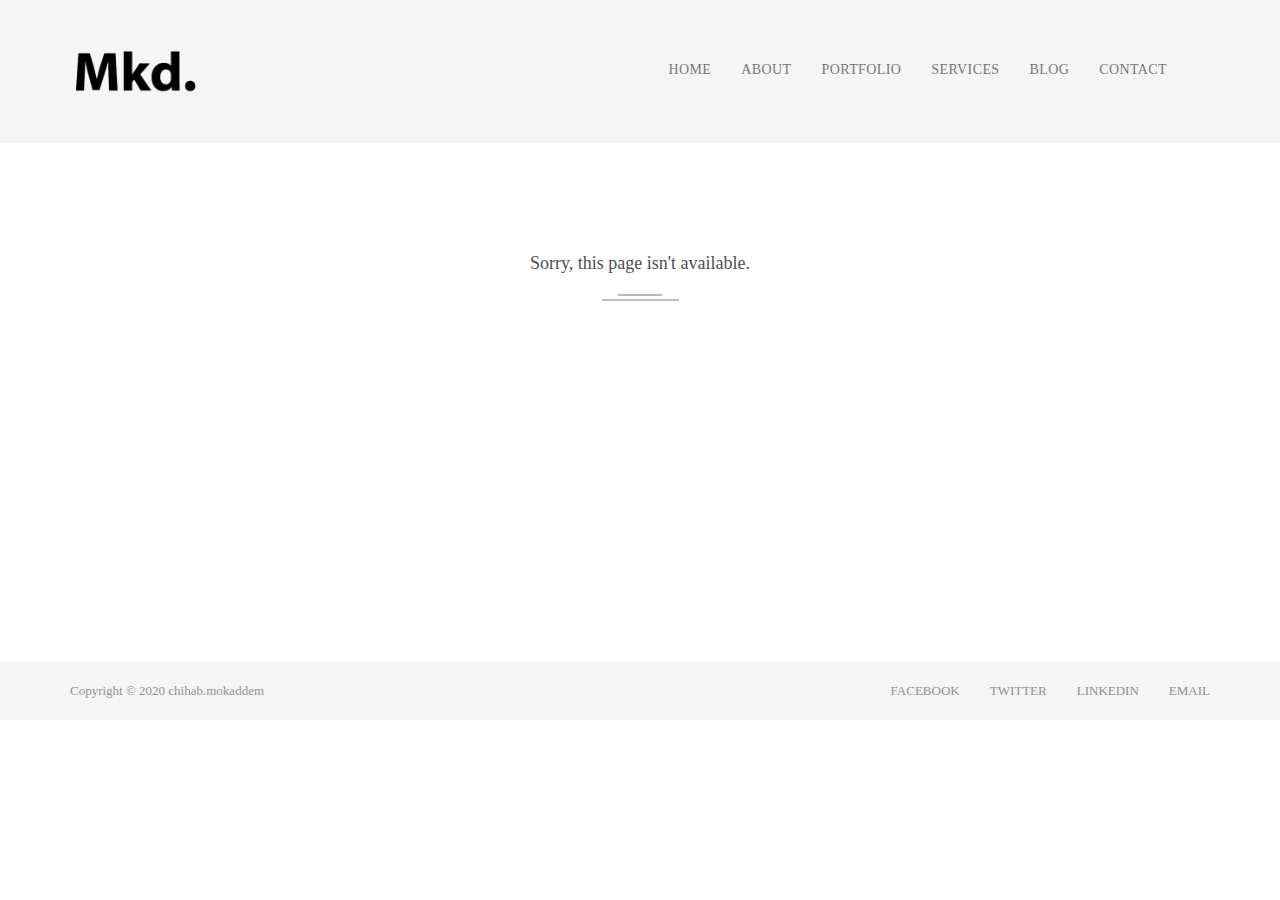
<file: LinkBroken.html>
<!DOCTYPE html>
<html lang="en-US" class=" js flexbox canvas canvastext webgl no-touch geolocation postmessage websqldatabase indexeddb hashchange history draganddrop websockets rgba hsla multiplebgs backgroundsize borderimage borderradius boxshadow textshadow opacity cssanimations csscolumns cssgradients cssreflections csstransforms csstransforms3d csstransitions fontface generatedcontent video audio localstorage sessionstorage webworkers no-applicationcache svg inlinesvg smil svgclippaths">
<head>
	<meta http-equiv="Content-Type" content="text/html; charset=UTF-8">
	<meta http-equiv="X-UA-Compatible" content="IE=edge">
	<meta name="viewport" content="width=device-width, initial-scale=1, maximum-scale=1">
		<link rel="profile" href="http://gmpg.org/xfn/11">
		<link rel="pingback" href="http://wp.regaltheme.com/mim/xmlrpc.php">
		<link media="all" href="./package/autoptimize_175c9e25b5f0aec68ae0ba4b60cdfde2.css" rel="stylesheet">
			<title>Chihab Mokaddem Personal Website</title>
	<meta name="robots" content="noindex, nofollow">
		<link rel="dns-prefetch" href="http://fonts.googleapis.com/">
		<link rel="dns-prefetch" href="http://s.w.org/">
		<link rel="alternate" type="application/rss+xml" title="Mim » Feed" href="http://wp.regaltheme.com/mim/feed/">
		<link rel="alternate" type="application/rss+xml" title="Mim » Comments Feed" href="http://wp.regaltheme.com/mim/comments/feed/"> 
			<script type="text/javascript">window._wpemojiSettings = {"baseUrl":"https:\/\/s.w.org\/images\/core\/emoji\/13.0.1\/72x72\/","ext":".png","svgUrl":"https:\/\/s.w.org\/images\/core\/emoji\/13.0.1\/svg\/","svgExt":".svg","source":{"concatemoji":"http:\/\/wp.regaltheme.com\/mim\/wp-includes\/js\/wp-emoji-release.min.js?ver=5.7.5"}};
			!function(e,a,t){var n,r,o,i=a.createElement("canvas"),p=i.getContext&&i.getContext("2d");function s(e,t){var a=String.fromCharCode;p.clearRect(0,0,i.width,i.height),p.fillText(a.apply(this,e),0,0);e=i.toDataURL();return p.clearRect(0,0,i.width,i.height),p.fillText(a.apply(this,t),0,0),e===i.toDataURL()}function c(e){var t=a.createElement("script");t.src=e,t.defer=t.type="text/javascript",a.getElementsByTagName("head")[0].appendChild(t)}for(o=Array("flag","emoji"),t.supports={everything:!0,everythingExceptFlag:!0},r=0;r<o.length;r++)t.supports[o[r]]=function(e){if(!p||!p.fillText)return!1;switch(p.textBaseline="top",p.font="600 32px Arial",e){case"flag":return s([127987,65039,8205,9895,65039],[127987,65039,8203,9895,65039])?!1:!s([55356,56826,55356,56819],[55356,56826,8203,55356,56819])&&!s([55356,57332,56128,56423,56128,56418,56128,56421,56128,56430,56128,56423,56128,56447],[55356,57332,8203,56128,56423,8203,56128,56418,8203,56128,56421,8203,56128,56430,8203,56128,56423,8203,56128,56447]);case"emoji":return!s([55357,56424,8205,55356,57212],[55357,56424,8203,55356,57212])}return!1}(o[r]),t.supports.everything=t.supports.everything&&t.supports[o[r]],"flag"!==o[r]&&(t.supports.everythingExceptFlag=t.supports.everythingExceptFlag&&t.supports[o[r]]);t.supports.everythingExceptFlag=t.supports.everythingExceptFlag&&!t.supports.flag,t.DOMReady=!1,t.readyCallback=function(){t.DOMReady=!0},t.supports.everything||(n=function(){t.readyCallback()},a.addEventListener?(a.addEventListener("DOMContentLoaded",n,!1),e.addEventListener("load",n,!1)):(e.attachEvent("onload",n),a.attachEvent("onreadystatechange",function(){"complete"===a.readyState&&t.readyCallback()})),(n=t.source||{}).concatemoji?c(n.concatemoji):n.wpemoji&&n.twemoji&&(c(n.twemoji),c(n.wpemoji)))}(window,document,window._wpemojiSettings);</script>
			<script src="./package/wp-emoji-release.min.js.download" type="text/javascript" defer=""></script> 
		<link rel="stylesheet" id="mim-theme-custom-google-font-css" href="./package/css" type="text/css" media="all"> 
			<script type="text/javascript" src="./package/jquery.min.js.download" id="jquery-core-js"></script> 
		<link rel="https://api.w.org/" href="http://wp.regaltheme.com/mim/wp-json/">
		<link rel="alternate" type="application/json" href="http://wp.regaltheme.com/mim/wp-json/wp/v2/pages/1333">
		<link rel="EditURI" type="application/rsd+xml" title="RSD" href="http://wp.regaltheme.com/mim/xmlrpc.php?rsd">
		<link rel="wlwmanifest" type="application/wlwmanifest+xml" href="http://wp.regaltheme.com/mim/wp-includes/wlwmanifest.xml">
	<meta name="generator" content="WordPress 5.7.5">
		<link rel="canonical" href="http://wp.regaltheme.com/mim/">
		<link rel="shortlink" href="http://wp.regaltheme.com/mim/">
		<link rel="alternate" type="application/json+oembed" href="http://wp.regaltheme.com/mim/wp-json/oembed/1.0/embed?url=http%3A%2F%2Fwp.regaltheme.com%2Fmim%2F">
		<link rel="alternate" type="text/xml+oembed" href="http://wp.regaltheme.com/mim/wp-json/oembed/1.0/embed?url=http%3A%2F%2Fwp.regaltheme.com%2Fmim%2F&amp;format=xml">
		<link rel="shortcut icon" href="http://wp.regaltheme.com/mim/wp-content/uploads/2017/06/favicon-1.ico">
		<link rel="apple-touch-icon" sizes="57x57" href="http://wp.regaltheme.com/mim/wp-content/uploads/2017/06/apple-icon-57x57.png">
		<link rel="apple-touch-icon" sizes="114x114" href="http://wp.regaltheme.com/mim/wp-content/uploads/2017/06/apple-icon-114x114.png">
		<link rel="apple-touch-icon" sizes="72x72" href="http://wp.regaltheme.com/mim/wp-content/uploads/2017/06/android-icon-72x72.png">
		<link rel="apple-touch-icon" sizes="144x144" href="http://wp.regaltheme.com/mim/wp-content/uploads/2017/06/android-icon-144x144.png">
</head>
<body class="home page-template-default page page-id-1333 light" data-new-gr-c-s-check-loaded="14.1045.0" data-gr-ext-installed="">
<div id="loading" style="display: none;">
<div id="loading-center">
<div id="loading-center-absolute"> <img src="./package/light-logo.png" alt="Mkd">
<div class="object" id="object_three">
</div>
</div>
</div>
</div>
<div id="home">
</div>
	<header class="header-style-1 bg-color-1">
<div class="top clearfix">
<div class="header-top active-sticky ptb-50">
<div class="container">
<div class="row">
<div class="col-xs-6 col-sm-4">
<div class="left">
<div class="logo"> <a href="#" class="logo-block"> <img src="./package/dark-logo.png" alt="Mkd"> </a>
</div>
</div>
</div>
<div class="col-xs-6 col-sm-8">
<div class="right">
<div class="expand-menu-open floatright"> <i class="zmdi zmdi-menu"></i>
</div>
<nav class="mainmenu onepage-nev floatright mim-one-page">
	<ul id="menu-main-menu" class="clearfix">
		<li id="menu-item-1327" class="menu-item menu-item-type-custom menu-item-object-custom current-menu-item current_page_item menu-item-home menu-item-1327"><a href="Chihab Mokaddem Personal Website.html" aria-current="page">HOME</a></li>
		<li id="menu-item-1328" class="menu-item menu-item-type-custom menu-item-object-custom current-menu-item current_page_item menu-item-home menu-item-1328"><a href="Chihab Mokaddem Personal Website.html#about" aria-current="page">ABOUT</a></li>
		<li id="menu-item-1329" class="menu-item menu-item-type-custom menu-item-object-custom current-menu-item current_page_item menu-item-home menu-item-1329"><a href="Chihab Mokaddem Personal Website.html#portfolio" aria-current="page">PORTFOLIO</a></li>
		<li id="menu-item-1330" class="menu-item menu-item-type-custom menu-item-object-custom current-menu-item current_page_item menu-item-home menu-item-1330"><a href="Chihab Mokaddem Personal Website.html#service" aria-current="page">SERVICES</a></li>
		<li id="menu-item-1331" class="menu-item menu-item-type-custom menu-item-object-custom current-menu-item current_page_item menu-item-home menu-item-1331"><a href="Chihab Mokaddem Personal Website.html#blog" aria-current="page">BLOG</a></li>
		<li id="menu-item-1332" class="menu-item menu-item-type-custom menu-item-object-custom current-menu-item current_page_item menu-item-home menu-item-1332"><a href="#contact" aria-current="page">CONTACT</a></li>
	</ul>
</nav>
</div>
</div>
</div>
</div>
</div>
<div class="mainmenu-expand bg-color-3">
<div class="close-menu"> <i class="zmdi zmdi-close-circle-o"></i></div>
<div class="menu-logo"><a href="#"> 
	<img src="./package/light-logo.png" alt="Mkd"></a>
</div>

<nav class="mainmenu-box onepage-nev mim-one-page">
	<ul id="menu-side-menu" class="menu-list clearfix">
		<li id="menu-item-1402" class="menu-item menu-item-type-post_type menu-item-object-page menu-item-home current-menu-item page_item page-item-1333 current_page_item menu-item-1402"><a href="Chihab Mokaddem Personal Website.html" aria-current="page">HOME</a></li>
		<li id="menu-item-1405" class="menu-item menu-item-type-custom menu-item-object-custom current-menu-item current_page_item menu-item-home menu-item-1405"><a href="Chihab Mokaddem Personal Website.html#about" aria-current="page">ABOUT</a></li>
		<li id="menu-item-1406" class="menu-item menu-item-type-custom menu-item-object-custom current-menu-item current_page_item menu-item-home menu-item-1406"><a href="Chihab Mokaddem Personal Website.html#portfolio" aria-current="page">PORTFOLIO</a></li>
		<li id="menu-item-1407" class="menu-item menu-item-type-custom menu-item-object-custom current-menu-item current_page_item menu-item-home menu-item-1407"><a href="Chihab Mokaddem Personal Website.html#service" aria-current="page">SERVICES</a></li>
		<li id="menu-item-1403" class="menu-item menu-item-type-post_type menu-item-object-page menu-item-1403"><a href="#">BLOG</a></li>
		<li id="menu-item-1408" class="menu-item menu-item-type-custom menu-item-object-custom current-menu-item current_page_item menu-item-home menu-item-1408"><a href="#contact" aria-current="page">CONTACT</a></li>
		<li id="menu-item-1422" class="menu-item menu-item-type-post_type menu-item-object-page menu-item-1422"><a href="#">UPDATE &amp; NOTICE</a></li>
		<li id="menu-item-1437" class="menu-item menu-item-type-custom menu-item-object-custom menu-item-1437"><a href="#">PORTFOLIO DETAILS</a></li>
	</ul>
</nav>

</div>
</div></header>
<div class="page-content">
<div class="page-builder-content">
<div class="fw-page-builder-content"><section class="fw-main-row ">
<div class="fw-containerpd-zero">

<div class="fw-row">
	<div class="fw-col-xs-12"><header class="header-style-1 bg-color-1" id="profile">
		<div class="bottom slider-area">
			<div class="container">
			</div>
		</div></header>
	</div>
</div

<div class="fw-row">
	<div class="fw-col-xs-12"><section class="portfolio-area portfolio-one light-bg section-padding clearfix" id="portfolio">
		<div class="container">
			<div class="row">
				<div class="col-xs-12">
					<div class="section-title text-center mb-30"><h4 class="mb-20 ">Sorry, this page isn't available.</h4>
						<div class="horizontal-line">
							<div class="top">
							</div>
							<div class="bottom">
							</div>
						</div>
					</div>
				</div>
			</div>
		</div></section>
		
		
		<section class="portfolio-area portfolio-one light-bg section-padding clearfix" id="portfolio">
			<div class="container">
				<div class="row">
					<div class="col-xs-12">
						<div class="section-title text-center mb-30"><h4 class="mb-20 "></h4>						
						</div>
					</div>
				</div>
			</div>
		</section>
		
		
	</div>
</div>

<!--
<div class="fw-row">
	<div class="fw-col-xs-12">
		<section class="blog-area section-padding bg-color-1" id="blog">
			<div class="container">
			</div>
		</section>
	</div>
</div>
-->

<!--
<div class="fw-row">
	<div class="fw-col-xs-12">
		<section class="contact-area section-padding light-bg" id="contact">
			<div class="container">
				<div class="row">
					<div class="col-xs-12 col-sm-6 col-md-4">
						<div class="left">
						<div class="section-title mb-30"><h2 class="mb-15 ">Get in touch</h2>
						<div class="horizontal-line mb-20">
						<div class="top">
						</div>
						<div class="bottom">
						</div>
						</div><p>  For further information, <br> please do not hesitate to contact me</p>
						</div><ul class="contact-text clearfix"><li> <i class="fa fa-phone"></i><h4 class="montserrat weight-regular no-margin capitalize">Phone</h4> <span><a class="montserrat weight-regular" href="tel:+88 669 658 6586">+1 (438) 995 6042</a></span></li>
<li> <i class="fa fa-envelope-o"></i><h4 class="montserrat weight-regular no-margin capitalize">Email</h4> <span><a class="montserrat weight-regular" href="mailto:cemo.mokaddem@umontreal.ca">cemo.mokaddem@umontreal.ca</a></span></li>
<li> <i class="fa fa-institution"></i><h4 class="montserrat weight-regular no-margin capitalize">Location</h4> <span class="montserrat weight-regular">Montréal, QC, CANADA</span></li></ul>
						</div>
					</div>
					<div class="col-xs-12 col-sm-6 col-md-8">
						<div class="right">
							<div class="contact-form pt-40">
								<div role="form" class="wpcf7" id="wpcf7-f1339-p1333-o1" lang="en-US" dir="ltr">
									<div class="screen-reader-response"><p role="status" aria-live="polite" aria-atomic="true"></p><ul></ul>
									</div>
									<form action="#wpcf7-f1339-p1333-o1" method="post" class="wpcf7-form init" novalidate="novalidate" data-status="init">
										<div style="display: none;"> <input type="hidden" name="_wpcf7" value="1339"> <input type="hidden" name="_wpcf7_version" value="5.3.2"> <input type="hidden" name="_wpcf7_locale" value="en_US"> <input type="hidden" name="_wpcf7_unit_tag" value="wpcf7-f1339-p1333-o1"> <input type="hidden" name="_wpcf7_container_post" value="1333"> <input type="hidden" name="_wpcf7_posted_data_hash" value="">
										</div>
										<div class="custom-input contact_form">
											<div class="row name-email">
												<div class="col-xs-12 col-sm-6"> <span class="wpcf7-form-control-wrap contact_name"><input type="text" name="contact_name" value="" size="40" class="wpcf7-form-control wpcf7-text wpcf7-validates-as-required" id="contact_name" aria-required="true" aria-invalid="false" placeholder="Your Name"></span>
												</div>
												<div class="col-xs-12 col-sm-6"> <span class="wpcf7-form-control-wrap contact_email"><input type="email" name="contact_email" value="" size="40" class="wpcf7-form-control wpcf7-text wpcf7-email wpcf7-validates-as-required wpcf7-validates-as-email" id="contact_email" aria-required="true" aria-invalid="false" placeholder="Your Email"></span>
												</div>
											</div>
											<div class="row">
												<div class="col-xs-12"> <span class="wpcf7-form-control-wrap message"><textarea name="message" cols="40" rows="10" class="wpcf7-form-control wpcf7-textarea wpcf7-validates-as-required mt-50" id="contact_message" aria-required="true" aria-invalid="false" placeholder="Your Message"></textarea></span><br> <input type="submit" value="Send Message" class="wpcf7-form-control wpcf7-submit btn montserrat weight-regular uppercase mt-30" id="contact_submit"><span class="ajax-loader"></span>
												</div>
											</div>
										</div>
										<div class="wpcf7-response-output" aria-hidden="true">
										</div>
									</form>
								</div>
							</div>
						</div>
					</div>
				</div>
			</div>
		</section>
	</div>
</div>

-->

</div>
</section>
</div>
</div>
</div>
	<footer class="footer ptb-20 bg-color-1">
		<div class="container">
			<div class="row">
				<div class="col-xs-12">
					<div class="left floatleft copyright"><p>Copyright © 2020 chihab.mokaddem</p>
					</div>
					<div class="right social-link floatright">
						<ul class="clearfix">
							<li><a href="#" target="_blank">FACEBOOK</a></li>
							<li><a href="#" target="_blank">TWITTER</a></li>
							<li><a href="#" target="_blank">LINKEDIN</a></li>
							<li><a href="mailto:cemo.mokaddem@umontreal.ca" target="cemo.mokaddem@umontreal.ca">EMAIL</a></li>
						</ul>
					</div>
				</div>
			</div>
		</div>
	</footer>  
	<script type="text/javascript" id="contact-form-7-js-extra">var wpcf7 = {"apiSettings":{"root":"http:\/\/wp.regaltheme.com\/mim\/wp-json\/contact-form-7\/v1","namespace":"contact-form-7\/v1"}};</script> 
	<script type="text/javascript" id="mim-theme-main-js-js-extra">var mim = {"theme_uri":"http:\/\/wp.regaltheme.com\/mim\/wp-content\/themes\/mim","ajaxurl":"http:\/\/wp.regaltheme.com\/mim\/wp-admin\/admin-ajax.php","check_rtl":""};</script> 
	<script defer="" src="./package/autoptimize_8446afdabfca2a5a27474ed9f134f71a.js.download"></script><a id="scrollUp" href="#top" style="position: fixed; z-index: 2147483647; display: none;"><i class="zmdi zmdi-chevron-up"></i></a>
</body>
	<grammarly-desktop-integration data-grammarly-shadow-root="true"></grammarly-desktop-integration>
</html>
</file>
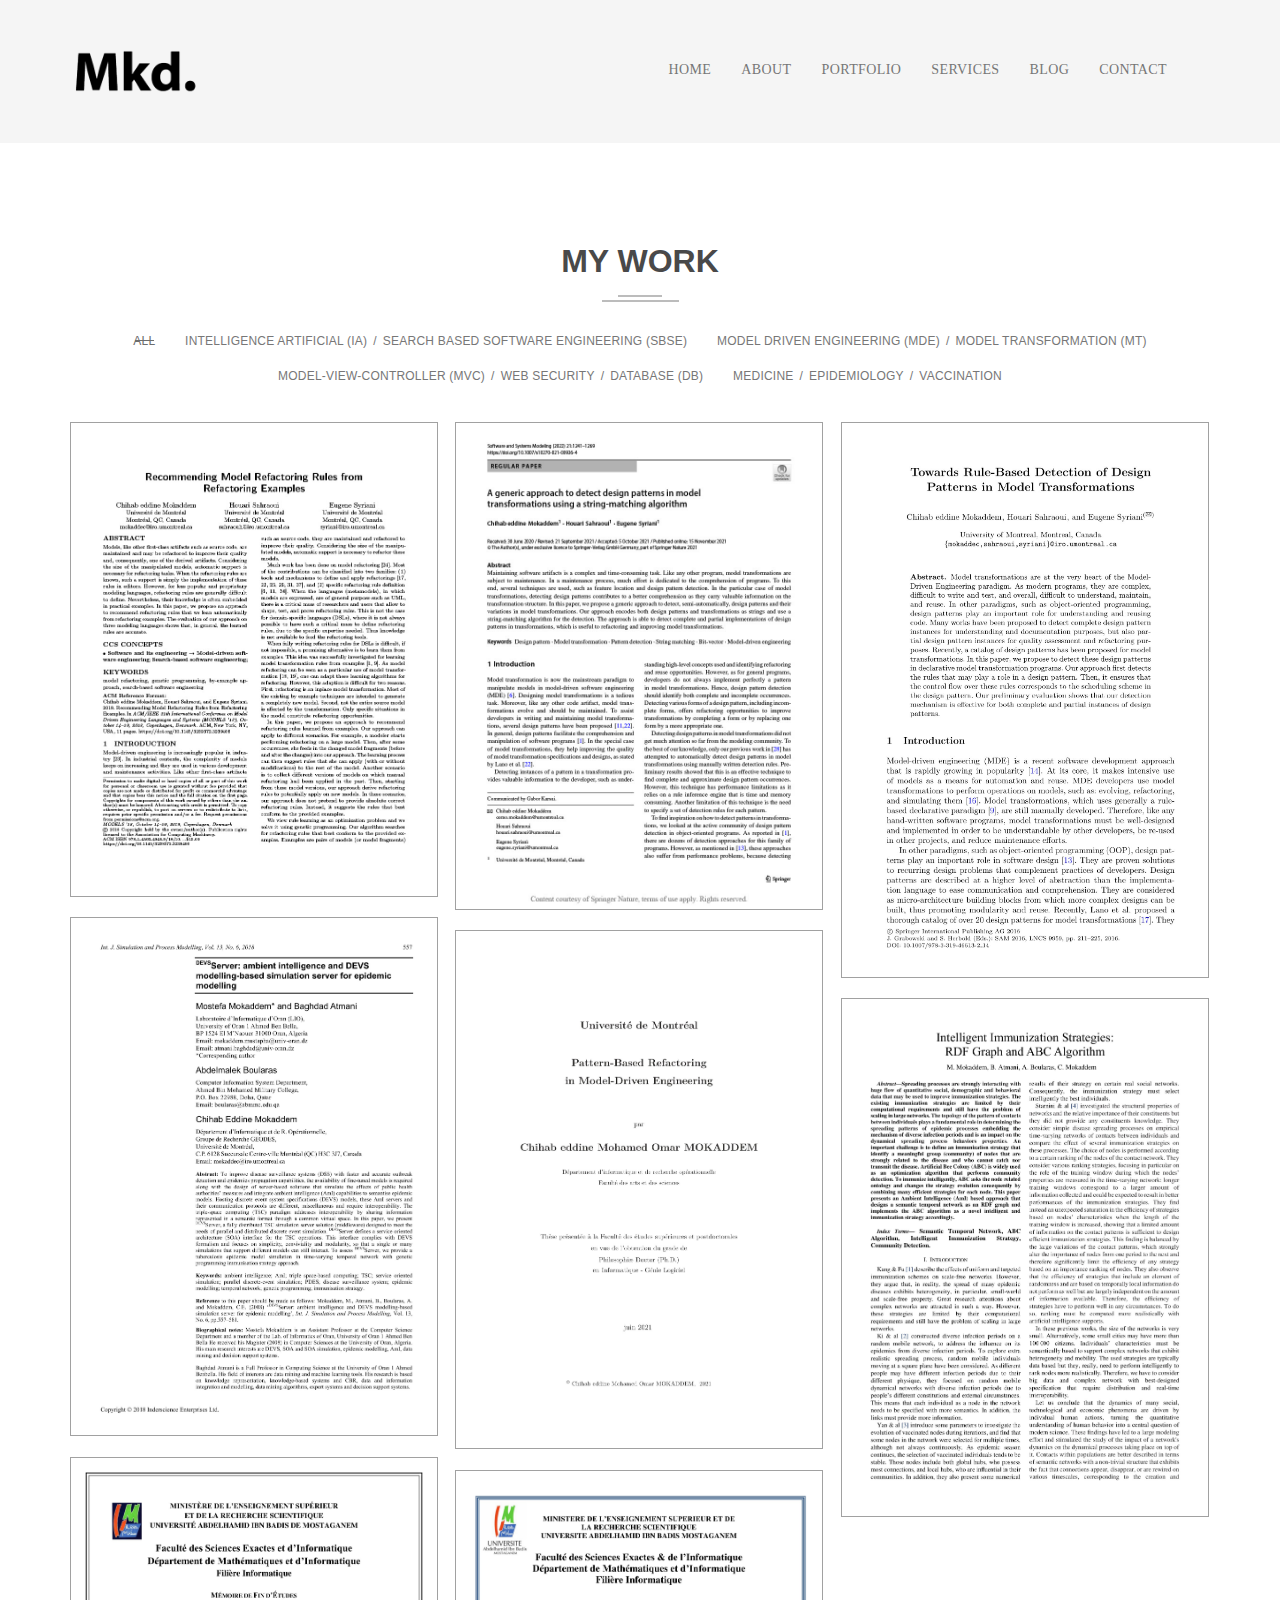
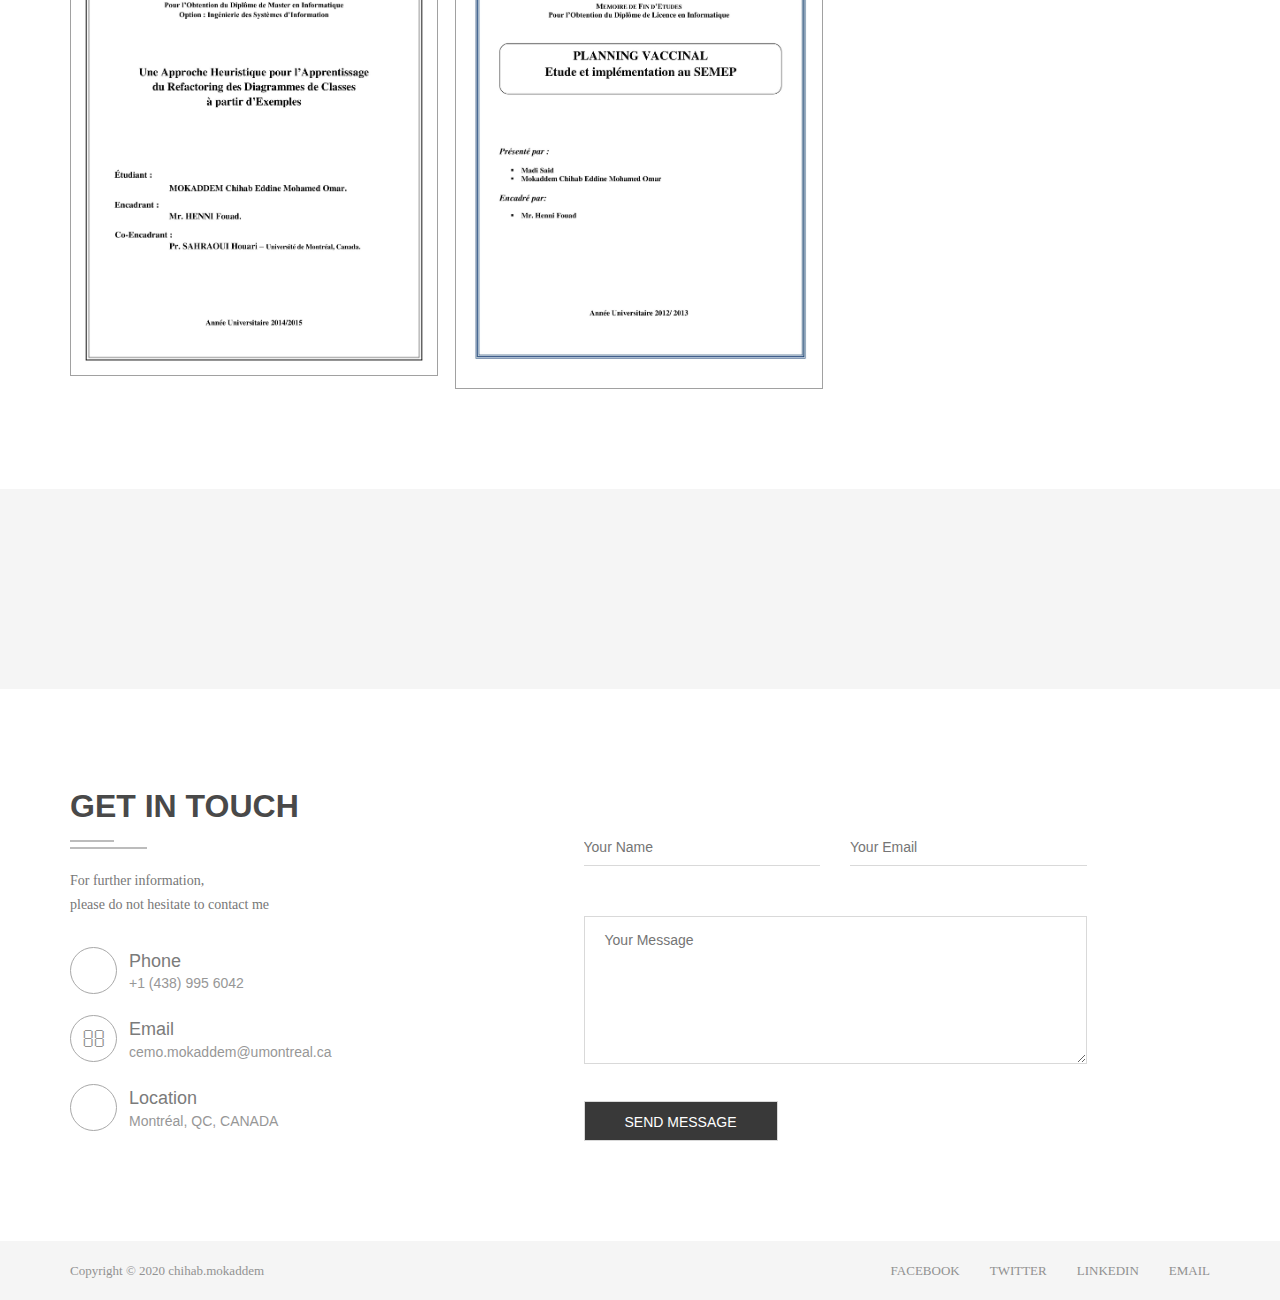
<file: mywork_portfolio.html>
<!DOCTYPE html>
<html lang="en-US" class=" js flexbox canvas canvastext webgl no-touch geolocation postmessage websqldatabase indexeddb hashchange history draganddrop websockets rgba hsla multiplebgs backgroundsize borderimage borderradius boxshadow textshadow opacity cssanimations csscolumns cssgradients cssreflections csstransforms csstransforms3d csstransitions fontface generatedcontent video audio localstorage sessionstorage webworkers no-applicationcache svg inlinesvg smil svgclippaths">
<head>
	<meta http-equiv="Content-Type" content="text/html; charset=UTF-8">
	<meta http-equiv="X-UA-Compatible" content="IE=edge">
	<meta name="viewport" content="width=device-width, initial-scale=1, maximum-scale=1">
		<link rel="profile" href="http://gmpg.org/xfn/11">
		<link rel="pingback" href="http://wp.regaltheme.com/mim/xmlrpc.php">
		<link media="all" href="./package/autoptimize_175c9e25b5f0aec68ae0ba4b60cdfde2.css" rel="stylesheet">
			<title>Chihab Mokaddem Personal Website</title>
	<meta name="robots" content="noindex, nofollow">
		<link rel="dns-prefetch" href="http://fonts.googleapis.com/">
		<link rel="dns-prefetch" href="http://s.w.org/">
		<link rel="alternate" type="application/rss+xml" title="Mim » Feed" href="http://wp.regaltheme.com/mim/feed/">
		<link rel="alternate" type="application/rss+xml" title="Mim » Comments Feed" href="http://wp.regaltheme.com/mim/comments/feed/"> 
			<script type="text/javascript">window._wpemojiSettings = {"baseUrl":"https:\/\/s.w.org\/images\/core\/emoji\/13.0.1\/72x72\/","ext":".png","svgUrl":"https:\/\/s.w.org\/images\/core\/emoji\/13.0.1\/svg\/","svgExt":".svg","source":{"concatemoji":"http:\/\/wp.regaltheme.com\/mim\/wp-includes\/js\/wp-emoji-release.min.js?ver=5.7.5"}};
			!function(e,a,t){var n,r,o,i=a.createElement("canvas"),p=i.getContext&&i.getContext("2d");function s(e,t){var a=String.fromCharCode;p.clearRect(0,0,i.width,i.height),p.fillText(a.apply(this,e),0,0);e=i.toDataURL();return p.clearRect(0,0,i.width,i.height),p.fillText(a.apply(this,t),0,0),e===i.toDataURL()}function c(e){var t=a.createElement("script");t.src=e,t.defer=t.type="text/javascript",a.getElementsByTagName("head")[0].appendChild(t)}for(o=Array("flag","emoji"),t.supports={everything:!0,everythingExceptFlag:!0},r=0;r<o.length;r++)t.supports[o[r]]=function(e){if(!p||!p.fillText)return!1;switch(p.textBaseline="top",p.font="600 32px Arial",e){case"flag":return s([127987,65039,8205,9895,65039],[127987,65039,8203,9895,65039])?!1:!s([55356,56826,55356,56819],[55356,56826,8203,55356,56819])&&!s([55356,57332,56128,56423,56128,56418,56128,56421,56128,56430,56128,56423,56128,56447],[55356,57332,8203,56128,56423,8203,56128,56418,8203,56128,56421,8203,56128,56430,8203,56128,56423,8203,56128,56447]);case"emoji":return!s([55357,56424,8205,55356,57212],[55357,56424,8203,55356,57212])}return!1}(o[r]),t.supports.everything=t.supports.everything&&t.supports[o[r]],"flag"!==o[r]&&(t.supports.everythingExceptFlag=t.supports.everythingExceptFlag&&t.supports[o[r]]);t.supports.everythingExceptFlag=t.supports.everythingExceptFlag&&!t.supports.flag,t.DOMReady=!1,t.readyCallback=function(){t.DOMReady=!0},t.supports.everything||(n=function(){t.readyCallback()},a.addEventListener?(a.addEventListener("DOMContentLoaded",n,!1),e.addEventListener("load",n,!1)):(e.attachEvent("onload",n),a.attachEvent("onreadystatechange",function(){"complete"===a.readyState&&t.readyCallback()})),(n=t.source||{}).concatemoji?c(n.concatemoji):n.wpemoji&&n.twemoji&&(c(n.twemoji),c(n.wpemoji)))}(window,document,window._wpemojiSettings);</script>
			<script src="./package/wp-emoji-release.min.js.download" type="text/javascript" defer=""></script> 
		<link rel="stylesheet" id="mim-theme-custom-google-font-css" href="./package/css" type="text/css" media="all"> 
			<script type="text/javascript" src="./package/jquery.min.js.download" id="jquery-core-js"></script> 
		<link rel="https://api.w.org/" href="http://wp.regaltheme.com/mim/wp-json/">
		<link rel="alternate" type="application/json" href="http://wp.regaltheme.com/mim/wp-json/wp/v2/pages/1333">
		<link rel="EditURI" type="application/rsd+xml" title="RSD" href="http://wp.regaltheme.com/mim/xmlrpc.php?rsd">
		<link rel="wlwmanifest" type="application/wlwmanifest+xml" href="./package/wlwmanifest.xml">
	<meta name="generator" content="WordPress 5.7.5">
		<link rel="canonical" href="http://wp.regaltheme.com/mim/">
		<link rel="shortlink" href="http://wp.regaltheme.com/mim/">
		<link rel="alternate" type="application/json+oembed" href="http://wp.regaltheme.com/mim/wp-json/oembed/1.0/embed?url=http%3A%2F%2Fwp.regaltheme.com%2Fmim%2F">
		<link rel="alternate" type="text/xml+oembed" href="http://wp.regaltheme.com/mim/wp-json/oembed/1.0/embed?url=http%3A%2F%2Fwp.regaltheme.com%2Fmim%2F&amp;format=xml">
		<link rel="shortcut icon" href="./package/icons/favicon-1.ico">
		<link rel="apple-touch-icon" sizes="57x57" href="./package/icons/apple-icon-57x57.png">
		<link rel="apple-touch-icon" sizes="114x114" href="./package/icons/apple-icon-114x114.png">
		<link rel="apple-touch-icon" sizes="72x72" href="./package/icons/android-icon-72x72.png">
		<link rel="apple-touch-icon" sizes="144x144" href="./package/icons/android-icon-144x144.png">
</head>
<body class="home page-template-default page page-id-1333 light" data-new-gr-c-s-check-loaded="14.1045.0" data-gr-ext-installed="">
<div id="loading" style="display: none;">
<div id="loading-center">
<div id="loading-center-absolute"> <img src="./package/light-logo.png" alt="Mkd">
<div class="object" id="object_three">
</div>
</div>
</div>
</div>
<div id="home">
</div>
	<header class="header-style-1 bg-color-1">
<div class="top clearfix">
<div class="header-top active-sticky ptb-50">
<div class="container">
<div class="row">
<div class="col-xs-6 col-sm-4">
<div class="left">
<div class="logo"> <a href="#" class="logo-block"> <img src="./package/dark-logo.png" alt="Mkd"> </a>
</div>
</div>
</div>
<div class="col-xs-6 col-sm-8">
<div class="right">
<div class="expand-menu-open floatright"> <i class="zmdi zmdi-menu"></i>
</div>
<nav class="mainmenu onepage-nev floatright mim-one-page">
	<ul id="menu-main-menu" class="clearfix">
		<li id="menu-item-1327" class="menu-item menu-item-type-custom menu-item-object-custom current-menu-item current_page_item menu-item-home menu-item-1327"><a href="Chihab Mokaddem Personal Website.html" aria-current="page">HOME</a></li>
		<li id="menu-item-1328" class="menu-item menu-item-type-custom menu-item-object-custom current-menu-item current_page_item menu-item-home menu-item-1328"><a href="Chihab Mokaddem Personal Website.html#about" aria-current="page">ABOUT</a></li>
		<li id="menu-item-1329" class="menu-item menu-item-type-custom menu-item-object-custom current-menu-item current_page_item menu-item-home menu-item-1329"><a href="Chihab Mokaddem Personal Website.html#portfolio" aria-current="page">PORTFOLIO</a></li>
		<li id="menu-item-1330" class="menu-item menu-item-type-custom menu-item-object-custom current-menu-item current_page_item menu-item-home menu-item-1330"><a href="Chihab Mokaddem Personal Website.html#service" aria-current="page">SERVICES</a></li>
		<li id="menu-item-1331" class="menu-item menu-item-type-custom menu-item-object-custom current-menu-item current_page_item menu-item-home menu-item-1331"><a href="Chihab Mokaddem Personal Website.html#blog" aria-current="page">BLOG</a></li>
		<li id="menu-item-1332" class="menu-item menu-item-type-custom menu-item-object-custom current-menu-item current_page_item menu-item-home menu-item-1332"><a href="#contact" aria-current="page">CONTACT</a></li>
	</ul>
</nav>
</div>
</div>
</div>
</div>
</div>
<div class="mainmenu-expand bg-color-3">
<div class="close-menu"> <i class="zmdi zmdi-close-circle-o"></i></div>
<div class="menu-logo"><a href="#"> 
	<img src="./package/light-logo.png" alt="Mkd"></a>
</div>

<nav class="mainmenu-box onepage-nev mim-one-page">
	<ul id="menu-side-menu" class="menu-list clearfix">
		<li id="menu-item-1402" class="menu-item menu-item-type-post_type menu-item-object-page menu-item-home current-menu-item page_item page-item-1333 current_page_item menu-item-1402"><a href="Chihab Mokaddem Personal Website.html" aria-current="page">HOME</a></li>
		<li id="menu-item-1405" class="menu-item menu-item-type-custom menu-item-object-custom current-menu-item current_page_item menu-item-home menu-item-1405"><a href="Chihab Mokaddem Personal Website.html#about" aria-current="page">ABOUT</a></li>
		<li id="menu-item-1406" class="menu-item menu-item-type-custom menu-item-object-custom current-menu-item current_page_item menu-item-home menu-item-1406"><a href="Chihab Mokaddem Personal Website.html#portfolio" aria-current="page">PORTFOLIO</a></li>
		<li id="menu-item-1407" class="menu-item menu-item-type-custom menu-item-object-custom current-menu-item current_page_item menu-item-home menu-item-1407"><a href="Chihab Mokaddem Personal Website.html#service" aria-current="page">SERVICES</a></li>
		<li id="menu-item-1403" class="menu-item menu-item-type-post_type menu-item-object-page menu-item-1403"><a href="#">BLOG</a></li>
		<li id="menu-item-1408" class="menu-item menu-item-type-custom menu-item-object-custom current-menu-item current_page_item menu-item-home menu-item-1408"><a href="#contact" aria-current="page">CONTACT</a></li>
		<li id="menu-item-1422" class="menu-item menu-item-type-post_type menu-item-object-page menu-item-1422"><a href="#">UPDATE &amp; NOTICE</a></li>
		<li id="menu-item-1437" class="menu-item menu-item-type-custom menu-item-object-custom menu-item-1437"><a href="#">PORTFOLIO DETAILS</a></li>
	</ul>
</nav>

</div>
</div></header>
<div class="page-content">
<div class="page-builder-content">
<div class="fw-page-builder-content"><section class="fw-main-row ">
<div class="fw-containerpd-zero">
<div class="fw-row">
	<div class="fw-col-xs-12"><header class="header-style-1 bg-color-1" id="profile">
		<div class="bottom slider-area">
			<div class="container">
			</div>
		</div></header>
	</div>
</div


<div class="fw-row">
	<div class="fw-col-xs-12"><section class="portfolio-area portfolio-one light-bg section-padding clearfix" id="portfolio">
		<div class="container">
			<div class="row">
				<div class="col-xs-12">
					<div class="section-title text-center mb-30"><h2 class="mb-20 ">My Work</h2>
						<div class="horizontal-line">
							<div class="top">
							</div>
							<div class="bottom">
							</div>
						</div>
					</div>
				</div>
			</div>
			<div class="row">
				<div class="col-xs-12">
					<div class="all-portfolio">
						<!--
						<div class="portfolio-menu text-center"><ul class="clearfix mb-50"><li data-filter="*" class="active">All</li>
<li data-filter=".web">web</li>
<li data-filter=".design">design</li>
<li data-filter=".new">new</li>
<li data-filter=".print">medicin</li>
<li data-filter=".3d-work">3D work</li>
<li data-filter=".MVC">MVC</li></ul>
						</div> -->
						
						
						
						<div class="portfolio-menu text-center">
							<ul class="clearfix mb-1">
								<li data-filter="*" class="active">All</li>
<li>&nbsp;&nbsp;&nbsp;&nbsp;&nbsp;</li>
								<li data-filter=".ia">Intelligence Artificial (IA)</li>
<li data-filter=".ia">/</li>
<li data-filter=".sbse">Search Based Software Engineering (SBSE)</li>
<li data-filter=""> &nbsp;&nbsp;&nbsp;&nbsp;&nbsp;</li>
								<li data-filter=".mde">Model Driven Engineering (MDE)</li>
<li data-filter=".mde">/</li>
<li data-filter=".mt">Model Transformation (MT)</li>					
							</ul>
							<ul class="clearfix mb-30">
								<li data-filter=".mvc">Model-View-Controller (MVC)</li>
<li data-filter=".mvc">/</li>
<li data-filter=".ws">Web Security</li>
<li data-filter=".ws">/</li>
<li data-filter=".db">Database (DB)</li>
<li data-filter="*">&nbsp;&nbsp;&nbsp;&nbsp;&nbsp;</li>
								<li data-filter=".mdc">Medicine</li>
<li data-filter=".mdc">/</li>
<li data-filter=".epi">Epidemiology </li>
<li data-filter=".mdc">/</li>
<li data-filter=".vac">Vaccination</li>
							</ul>
						</div>						
					</div>
					
					
					<div class="portfolio-grid" style="position: relative; height: 1600px;" >
						
						<div class="grid-item ia sbse mde mt percent-33" style="position: absolute; left: 0px; top: 0px;">
							<div class="single-portfolio-shortcode overlay light-1 text-center"  style="border-style: solid; border-width: 1px;"> <img src="./documents/pdf_images/Recommending Model Refactoring Rules from Refactoring Examples.jpg" alt="Recommending Model Refactoring Rules from Refactoring Examples">
								<div class="zoom-icon"> <a href="./documents/pdf/Mokaddem - Recommending Model Refactoring Rules from Refactoring Examples.pdf"> <i class="fa fa-link"></i> </a>
								</div>
								<div class="project-title text-left"><h4 class="font-20 montserrat weight-regular capitalize no-margin"><a href="./documents/pdf/Mokaddem - Recommending Model Refactoring Rules from Refactoring Examples.pdf">Recommending Model Refactoring Rules from Refactoring Examples</a></h4><p class="montserratlight">ACM/IEEE 21st International Conference on Model Driven Engineering Languages and Systems (MoDELS)</p>
								</div>
							</div>
						</div>
						<div class="grid-item mde mt percent-33" style="position: absolute; left: 385px; top: 0px;">
							<div class="single-portfolio-shortcode overlay light-1 text-center"  style="border-style: solid; border-width: 1px;"> <img src="./documents/pdf_images/A_generic_approach_to_detect_dp_in_mt.jpg" alt="A_generic_approach_to_detect_dp_in_mt">
								<div class="zoom-icon"> <a href="./documents/pdf/Mokaddem_A_generic_approach_to_detect_design_patterns_in_model_transformations.pdf"> <i class="fa fa-link"></i> </a>
								</div>
								<div class="project-title text-left"><h4 class="font-20 montserrat weight-regular capitalize no-margin"><a href="./documents/pdf/Mokaddem_A_generic_approach_to_detect_design_patterns_in_model_transformations.pdf">A Generic Approach To Detect Design Patterns in Model Transformations</a></h4><p class="montserratlight">International Journal on Software and Systems Modeling (SoSyM), 1-29</p>
								</div>
							</div>
						</div>
						<div class="grid-item mde mt percent-33" style="position: absolute; left: 770px; top: 0px;">
							<div class="single-portfolio-shortcode overlay light-1 text-center"  style="border-style: solid; border-width: 1px;"> <img src="./documents/pdf_images/TowardsRule-BasedDetectionOfDesignPatterns.jpg" alt="TowardsRule-BasedDetectionOfDesignPatterns">
								<div class="zoom-icon"> <a href="./documents/pdf/Mokaddem2016_Chapter_TowardsRule-BasedDetectionOfDesignPatterns.pdf"> <i class="fa fa-link"></i> </a>
								</div>
								<div class="project-title text-left"><h4 class="font-20 montserrat weight-regular capitalize no-margin"><a href="./documents/pdf/Mokaddem2016_Chapter_TowardsRule-BasedDetectionOfDesignPatterns.pdf">Towards Rule-Based Detection Of Design Patterns</a></h4><p class="montserratlight">SIGSOFT/IEEE 9th System Analysis and Modeling Conference</p>
								</div>
							</div>
						</div>
						<div class="grid-item ia sbse mdc epi mdc vac  percent-33" style="position: absolute; left: 0px; top: 500px;">
							<div class="single-portfolio-shortcode overlay light-1 text-center"  style="border-style: solid; border-width: 1px;"> <img src="./documents/pdf_images/DEVS-Server.jpg" alt="DEVS-Server">
								<div class="zoom-icon"> <a href="./documents/pdf/DEVS-Server.pdf"> <i class="fa fa-link"></i> </a>
								</div>
								<div class="project-title text-left"><h4 class="font-20 montserrat weight-regular capitalize no-margin"><a href="./documents/pdf/DEVS-Server.pdf">DEVS-Server: ambient intelligence and DEVS modelling-based simulation server for epidemic modelling</a></h4><p class="montserratlight">International Journal of Simulation and Process Modelling, Vol. 13, No. 6, 2018</p>
								</div>
							</div>
						</div>
						<div class="grid-item ia sbse mde mt percent-33" style="position: absolute; left: 385px; top: 510px;">
							<div class="single-portfolio-shortcode overlay light-1 text-center"  style="border-style: solid; border-width: 1px;"> <img src="./documents/pdf_images/PhD_These.jpg" alt="PhD_These">
								<div class="zoom-icon"> <a href="./documents/pdf/Mokaddem_PhD_Thesis_2021.pdf"> <i class="fa fa-link"></i> </a>
								</div>
								<div class="project-title text-left"><h4 class="font-20 montserrat weight-regular capitalize no-margin"><a href="./documents/pdf/Mokaddem_PhD_Thesis_2021.pdf">Pattern-Based Refactoring in Model-Driven Engineering</a></h4><p class="montserratlight">Ph.D. Thesis From Université de Montréal</p>
								</div>
							</div>
						</div>
						<div class="grid-item ia sbse mdc epi mdc vac  percent-33" style="position: absolute; left: 770px; top: 580px;">
							<div class="single-portfolio-shortcode overlay light-1 text-center"  style="border-style: solid; border-width: 1px;"> <img src="./documents/pdf_images/ISSPM- Intelligent Immunization Strategies ABC.jpg" alt="Intelligent Immunization Strategies: RDF Graph and ABC Algorithm">
								<div class="zoom-icon"> <a href="./documents/pdf/Intelligent Immunization Strategies RDF Graph and ABC algorithm.pdf"> <i class="fa fa-link"></i> </a>
								</div>
								<div class="project-title text-left"><h4 class="font-20 montserrat weight-regular capitalize no-margin"><a href="./documents/pdf/Intelligent Immunization Strategies RDF Graph and ABC algorithm.pdf">Intelligent Immunization Strategies: RDF Graph and ABC Algorithm</a></h4><p class="montserratlight"></p>
								</div>
							</div>
						</div>
						<div class="grid-item ia sbse mde mt percent-33" style="position: absolute; left: 0px; top: 1040px;">
							<div class="single-portfolio-shortcode overlay light-1 text-center"  style="border-style: solid; border-width: 1px;"> <img src="./documents/pdf_images/Master_These.jpg" alt="Master_These">
								<div class="zoom-icon"> <a href="./documents/pdf/Memoire_Chihab_Master_2015.pdf"> <i class="fa fa-link"></i> </a>
								</div>
								<div class="project-title text-left"><h4 class="font-20 montserrat weight-regular capitalize no-margin"><a href="./documents/pdf/Memoire_Chihab_Master_2015.pdf"> Une approache heuristique pour l'apprentissage du refactoring des diagrammes de classes à partir d'exemples</a></h4><p class="montserratlight">Master Thesis From Université de Mostaganem</p>
								</div>
							</div>
						</div>
						<div class="grid-item mvc ws db mdc epi mdc vac percent-33" style="position: absolute; left: 385px; top: 1050px;">
							<div class="single-portfolio-shortcode overlay light-1 text-center"  style="border-style: solid; border-width: 1px;"> <img src="./documents/pdf_images/Licence_Memoire.jpg" alt="Licence_Dissertation">
								<div class="zoom-icon"> <a href="./documents/pdf/Memoire_Chihab_Licence_2013.pdf"> <i class="fa fa-link"></i> </a>
								</div>
								<div class="project-title text-left"><h4 class="font-20 montserrat weight-regular capitalize no-margin"><a href="./documents/pdf/Memoire_Chihab_Licence_2013.pdf">Planning vaccinal: Étude et implémentation au SEMEP</a></h4><p class="montserratlight">Licence Dissertation From Université de Mostaganem</p>
								</div>
							</div>
						</div>
						
					</div>
					
				</div>
			</div>
		</div></section>
	</div>
</div>



	





<div class="fw-row">
<div class="fw-col-xs-12"><section class="blog-area section-padding bg-color-1" id="blog">
<div class="container">


</div>

</section>
</div>
</div>
<div class="fw-row">
	<div class="fw-col-xs-12">
		<section class="contact-area section-padding light-bg" id="contact">
			<div class="container">
				<div class="row">
					<div class="col-xs-12 col-sm-6 col-md-4">
						<div class="left">
						<div class="section-title mb-30"><h2 class="mb-15 ">Get in touch</h2>
						<div class="horizontal-line mb-20">
						<div class="top">
						</div>
						<div class="bottom">
						</div>
						</div><p>  For further information, <br> please do not hesitate to contact me</p>
						</div><ul class="contact-text clearfix"><li> <i class="fa fa-phone"></i><h4 class="montserrat weight-regular no-margin capitalize">Phone</h4> <span><a class="montserrat weight-regular" href="tel:+1 438 995 6042">+1 (438) 995 6042</a></span></li>
<li> <i class="fa fa-envelope-o"></i><h4 class="montserrat weight-regular no-margin capitalize">Email</h4> <span><a class="montserrat weight-regular" href="mailto:cemo.mokaddem@umontreal.ca">cemo.mokaddem@umontreal.ca</a></span></li>
<li> <i class="fa fa-institution"></i><h4 class="montserrat weight-regular no-margin capitalize">Location</h4> <span class="montserrat weight-regular">Montréal, QC, CANADA</span></li></ul>
						</div>
					</div>
					<div class="col-xs-12 col-sm-6 col-md-8">
						<div class="right">
							<div class="contact-form pt-40">
								<div role="form" class="wpcf7" id="wpcf7-f1339-p1333-o1" lang="en-US" dir="ltr">
									<div class="screen-reader-response"><p role="status" aria-live="polite" aria-atomic="true"></p><ul></ul>
									</div>
									<form action="#wpcf7-f1339-p1333-o1" method="post" class="wpcf7-form init" novalidate="novalidate" data-status="init">
										<div style="display: none;"> <input type="hidden" name="_wpcf7" value="1339"> <input type="hidden" name="_wpcf7_version" value="5.3.2"> <input type="hidden" name="_wpcf7_locale" value="en_US"> <input type="hidden" name="_wpcf7_unit_tag" value="wpcf7-f1339-p1333-o1"> <input type="hidden" name="_wpcf7_container_post" value="1333"> <input type="hidden" name="_wpcf7_posted_data_hash" value="">
										</div>
										<div class="custom-input contact_form">
											<div class="row name-email">
												<div class="col-xs-12 col-sm-6"> <span class="wpcf7-form-control-wrap contact_name"><input type="text" name="contact_name" value="" size="40" class="wpcf7-form-control wpcf7-text wpcf7-validates-as-required" id="contact_name" aria-required="true" aria-invalid="false" placeholder="Your Name"></span>
												</div>
												<div class="col-xs-12 col-sm-6"> <span class="wpcf7-form-control-wrap contact_email"><input type="email" name="contact_email" value="" size="40" class="wpcf7-form-control wpcf7-text wpcf7-email wpcf7-validates-as-required wpcf7-validates-as-email" id="contact_email" aria-required="true" aria-invalid="false" placeholder="Your Email"></span>
												</div>
											</div>
											<div class="row">
												<div class="col-xs-12"> <span class="wpcf7-form-control-wrap message"><textarea name="message" cols="40" rows="10" class="wpcf7-form-control wpcf7-textarea wpcf7-validates-as-required mt-50" id="contact_message" aria-required="true" aria-invalid="false" placeholder="Your Message"></textarea></span><br> <input type="submit" value="Send Message" class="wpcf7-form-control wpcf7-submit btn montserrat weight-regular uppercase mt-30" id="contact_submit"><span class="ajax-loader"></span>
												</div>
											</div>
										</div>
										<div class="wpcf7-response-output" aria-hidden="true">
										</div>
									</form>
								</div>
							</div>
						</div>
					</div>
				</div>
			</div>
		</section>
	</div>
</div>
</div>
</section>
</div>
</div>
</div>
	<footer class="footer ptb-20 bg-color-1">
		<div class="container">
			<div class="row">
				<div class="col-xs-12">
					<div class="left floatleft copyright"><p>Copyright © 2020 chihab.mokaddem</p>
					</div>
					<div class="right social-link floatright">
						<ul class="clearfix">
							<li><a href="#" target="_blank">FACEBOOK</a></li>
							<li><a href="#" target="_blank">TWITTER</a></li>
							<li><a href="#" target="_blank">LINKEDIN</a></li>
							<li><a href="mailto:cemo.mokaddem@umontreal.ca" target="cemo.mokaddem@umontreal.ca">EMAIL</a></li>
						</ul>
					</div>
				</div>
			</div>
		</div>
	</footer>  
	<script type="text/javascript" id="contact-form-7-js-extra">var wpcf7 = {"apiSettings":{"root":"http:\/\/wp.regaltheme.com\/mim\/wp-json\/contact-form-7\/v1","namespace":"contact-form-7\/v1"}};</script> 
	<script type="text/javascript" id="mim-theme-main-js-js-extra">var mim = {"theme_uri":"http:\/\/wp.regaltheme.com\/mim\/wp-content\/themes\/mim","ajaxurl":"http:\/\/wp.regaltheme.com\/mim\/wp-admin\/admin-ajax.php","check_rtl":""};</script> 
	<script defer="" src="./package/autoptimize_8446afdabfca2a5a27474ed9f134f71a.js.download"></script><a id="scrollUp" href="#top" style="position: fixed; z-index: 2147483647; display: none;"><i class="zmdi zmdi-chevron-up"></i></a>
</body>
	<grammarly-desktop-integration data-grammarly-shadow-root="true"></grammarly-desktop-integration>
</html>
</file>
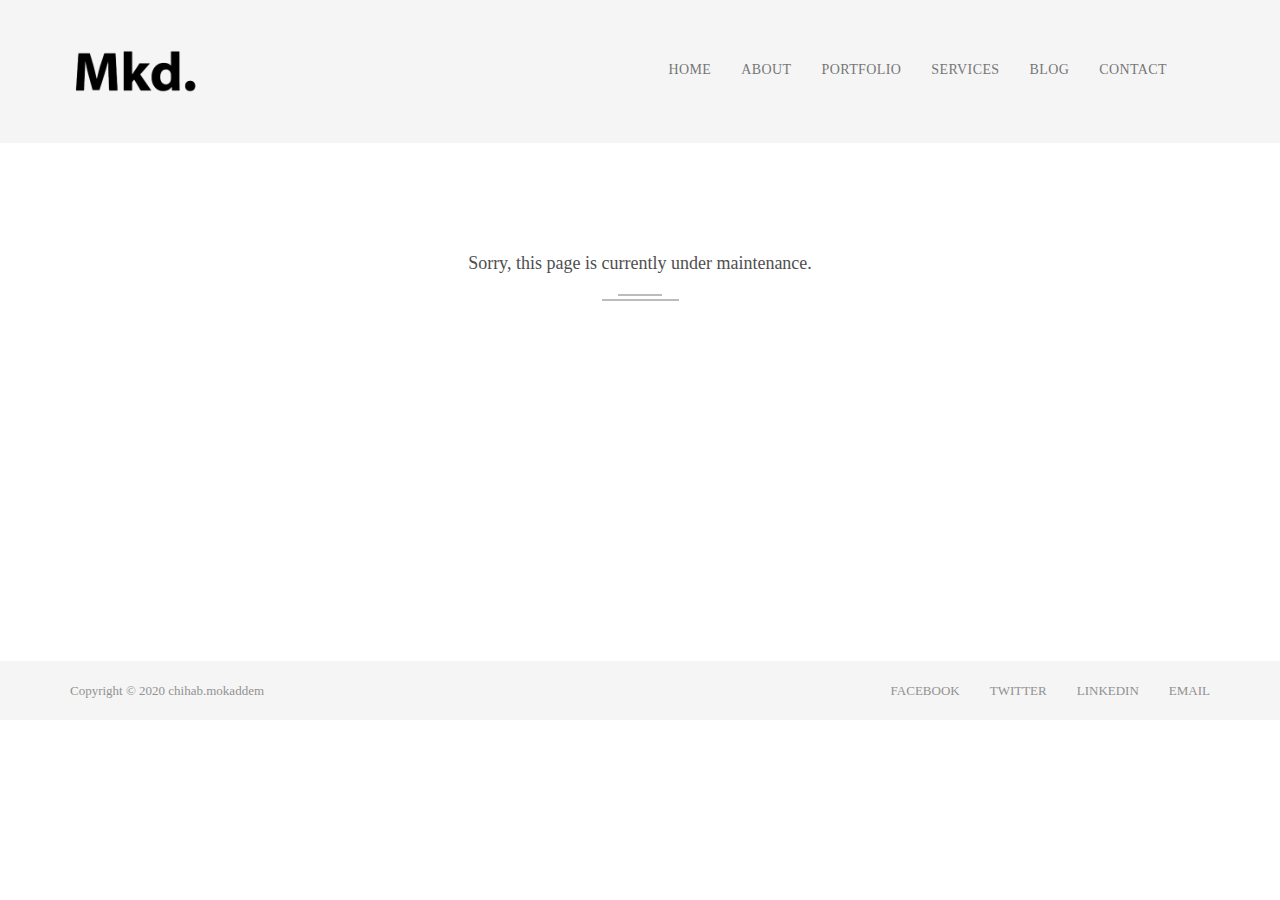
<file: NotYet.html>
<!DOCTYPE html>
<html lang="en-US" class=" js flexbox canvas canvastext webgl no-touch geolocation postmessage websqldatabase indexeddb hashchange history draganddrop websockets rgba hsla multiplebgs backgroundsize borderimage borderradius boxshadow textshadow opacity cssanimations csscolumns cssgradients cssreflections csstransforms csstransforms3d csstransitions fontface generatedcontent video audio localstorage sessionstorage webworkers no-applicationcache svg inlinesvg smil svgclippaths">
<head>
	<meta http-equiv="Content-Type" content="text/html; charset=UTF-8">
	<meta http-equiv="X-UA-Compatible" content="IE=edge">
	<meta name="viewport" content="width=device-width, initial-scale=1, maximum-scale=1">
		<link rel="profile" href="http://gmpg.org/xfn/11">
		<link rel="pingback" href="http://wp.regaltheme.com/mim/xmlrpc.php">
		<link media="all" href="./package/autoptimize_175c9e25b5f0aec68ae0ba4b60cdfde2.css" rel="stylesheet">
			<title>Chihab Mokaddem Personal Website</title>
	<meta name="robots" content="noindex, nofollow">
		<link rel="dns-prefetch" href="http://fonts.googleapis.com/">
		<link rel="dns-prefetch" href="http://s.w.org/">
		<link rel="alternate" type="application/rss+xml" title="Mim » Feed" href="http://wp.regaltheme.com/mim/feed/">
		<link rel="alternate" type="application/rss+xml" title="Mim » Comments Feed" href="http://wp.regaltheme.com/mim/comments/feed/"> 
			<script type="text/javascript">window._wpemojiSettings = {"baseUrl":"https:\/\/s.w.org\/images\/core\/emoji\/13.0.1\/72x72\/","ext":".png","svgUrl":"https:\/\/s.w.org\/images\/core\/emoji\/13.0.1\/svg\/","svgExt":".svg","source":{"concatemoji":"http:\/\/wp.regaltheme.com\/mim\/wp-includes\/js\/wp-emoji-release.min.js?ver=5.7.5"}};
			!function(e,a,t){var n,r,o,i=a.createElement("canvas"),p=i.getContext&&i.getContext("2d");function s(e,t){var a=String.fromCharCode;p.clearRect(0,0,i.width,i.height),p.fillText(a.apply(this,e),0,0);e=i.toDataURL();return p.clearRect(0,0,i.width,i.height),p.fillText(a.apply(this,t),0,0),e===i.toDataURL()}function c(e){var t=a.createElement("script");t.src=e,t.defer=t.type="text/javascript",a.getElementsByTagName("head")[0].appendChild(t)}for(o=Array("flag","emoji"),t.supports={everything:!0,everythingExceptFlag:!0},r=0;r<o.length;r++)t.supports[o[r]]=function(e){if(!p||!p.fillText)return!1;switch(p.textBaseline="top",p.font="600 32px Arial",e){case"flag":return s([127987,65039,8205,9895,65039],[127987,65039,8203,9895,65039])?!1:!s([55356,56826,55356,56819],[55356,56826,8203,55356,56819])&&!s([55356,57332,56128,56423,56128,56418,56128,56421,56128,56430,56128,56423,56128,56447],[55356,57332,8203,56128,56423,8203,56128,56418,8203,56128,56421,8203,56128,56430,8203,56128,56423,8203,56128,56447]);case"emoji":return!s([55357,56424,8205,55356,57212],[55357,56424,8203,55356,57212])}return!1}(o[r]),t.supports.everything=t.supports.everything&&t.supports[o[r]],"flag"!==o[r]&&(t.supports.everythingExceptFlag=t.supports.everythingExceptFlag&&t.supports[o[r]]);t.supports.everythingExceptFlag=t.supports.everythingExceptFlag&&!t.supports.flag,t.DOMReady=!1,t.readyCallback=function(){t.DOMReady=!0},t.supports.everything||(n=function(){t.readyCallback()},a.addEventListener?(a.addEventListener("DOMContentLoaded",n,!1),e.addEventListener("load",n,!1)):(e.attachEvent("onload",n),a.attachEvent("onreadystatechange",function(){"complete"===a.readyState&&t.readyCallback()})),(n=t.source||{}).concatemoji?c(n.concatemoji):n.wpemoji&&n.twemoji&&(c(n.twemoji),c(n.wpemoji)))}(window,document,window._wpemojiSettings);</script>
			<script src="./package/wp-emoji-release.min.js.download" type="text/javascript" defer=""></script> 
		<link rel="stylesheet" id="mim-theme-custom-google-font-css" href="./package/css" type="text/css" media="all"> 
			<script type="text/javascript" src="./package/jquery.min.js.download" id="jquery-core-js"></script> 
		<link rel="https://api.w.org/" href="http://wp.regaltheme.com/mim/wp-json/">
		<link rel="alternate" type="application/json" href="http://wp.regaltheme.com/mim/wp-json/wp/v2/pages/1333">
		<link rel="EditURI" type="application/rsd+xml" title="RSD" href="http://wp.regaltheme.com/mim/xmlrpc.php?rsd">
		<link rel="wlwmanifest" type="application/wlwmanifest+xml" href="http://wp.regaltheme.com/mim/wp-includes/wlwmanifest.xml">
	<meta name="generator" content="WordPress 5.7.5">
		<link rel="canonical" href="http://wp.regaltheme.com/mim/">
		<link rel="shortlink" href="http://wp.regaltheme.com/mim/">
		<link rel="alternate" type="application/json+oembed" href="http://wp.regaltheme.com/mim/wp-json/oembed/1.0/embed?url=http%3A%2F%2Fwp.regaltheme.com%2Fmim%2F">
		<link rel="alternate" type="text/xml+oembed" href="http://wp.regaltheme.com/mim/wp-json/oembed/1.0/embed?url=http%3A%2F%2Fwp.regaltheme.com%2Fmim%2F&amp;format=xml">
		<link rel="shortcut icon" href="http://wp.regaltheme.com/mim/wp-content/uploads/2017/06/favicon-1.ico">
		<link rel="apple-touch-icon" sizes="57x57" href="http://wp.regaltheme.com/mim/wp-content/uploads/2017/06/apple-icon-57x57.png">
		<link rel="apple-touch-icon" sizes="114x114" href="http://wp.regaltheme.com/mim/wp-content/uploads/2017/06/apple-icon-114x114.png">
		<link rel="apple-touch-icon" sizes="72x72" href="http://wp.regaltheme.com/mim/wp-content/uploads/2017/06/android-icon-72x72.png">
		<link rel="apple-touch-icon" sizes="144x144" href="http://wp.regaltheme.com/mim/wp-content/uploads/2017/06/android-icon-144x144.png">
</head>
<body class="home page-template-default page page-id-1333 light" data-new-gr-c-s-check-loaded="14.1045.0" data-gr-ext-installed="">
<div id="loading" style="display: none;">
<div id="loading-center">
<div id="loading-center-absolute"> <img src="./package/light-logo.png" alt="Mkd">
<div class="object" id="object_three">
</div>
</div>
</div>
</div>
<div id="home">
</div>
	<header class="header-style-1 bg-color-1">
<div class="top clearfix">
<div class="header-top active-sticky ptb-50">
<div class="container">
<div class="row">
<div class="col-xs-6 col-sm-4">
<div class="left">
<div class="logo"> <a href="#" class="logo-block"> <img src="./package/dark-logo.png" alt="Mkd"> </a>
</div>
</div>
</div>
<div class="col-xs-6 col-sm-8">
<div class="right">
<div class="expand-menu-open floatright"> <i class="zmdi zmdi-menu"></i>
</div>
<nav class="mainmenu onepage-nev floatright mim-one-page">
	<ul id="menu-main-menu" class="clearfix">
		<li id="menu-item-1327" class="menu-item menu-item-type-custom menu-item-object-custom current-menu-item current_page_item menu-item-home menu-item-1327"><a href="Chihab Mokaddem Personal Website.html" aria-current="page">HOME</a></li>
		<li id="menu-item-1328" class="menu-item menu-item-type-custom menu-item-object-custom current-menu-item current_page_item menu-item-home menu-item-1328"><a href="Chihab Mokaddem Personal Website.html#about" aria-current="page">ABOUT</a></li>
		<li id="menu-item-1329" class="menu-item menu-item-type-custom menu-item-object-custom current-menu-item current_page_item menu-item-home menu-item-1329"><a href="Chihab Mokaddem Personal Website.html#portfolio" aria-current="page">PORTFOLIO</a></li>
		<li id="menu-item-1330" class="menu-item menu-item-type-custom menu-item-object-custom current-menu-item current_page_item menu-item-home menu-item-1330"><a href="Chihab Mokaddem Personal Website.html#service" aria-current="page">SERVICES</a></li>
		<li id="menu-item-1331" class="menu-item menu-item-type-custom menu-item-object-custom current-menu-item current_page_item menu-item-home menu-item-1331"><a href="Chihab Mokaddem Personal Website.html#blog" aria-current="page">BLOG</a></li>
		<li id="menu-item-1332" class="menu-item menu-item-type-custom menu-item-object-custom current-menu-item current_page_item menu-item-home menu-item-1332"><a href="#contact" aria-current="page">CONTACT</a></li>
	</ul>
</nav>
</div>
</div>
</div>
</div>
</div>
<div class="mainmenu-expand bg-color-3">
<div class="close-menu"> <i class="zmdi zmdi-close-circle-o"></i></div>
<div class="menu-logo"><a href="#"> 
	<img src="./package/light-logo.png" alt="Mkd"></a>
</div>

<nav class="mainmenu-box onepage-nev mim-one-page">
	<ul id="menu-side-menu" class="menu-list clearfix">
		<li id="menu-item-1402" class="menu-item menu-item-type-post_type menu-item-object-page menu-item-home current-menu-item page_item page-item-1333 current_page_item menu-item-1402"><a href="Chihab Mokaddem Personal Website.html" aria-current="page">HOME</a></li>
		<li id="menu-item-1405" class="menu-item menu-item-type-custom menu-item-object-custom current-menu-item current_page_item menu-item-home menu-item-1405"><a href="Chihab Mokaddem Personal Website.html#about" aria-current="page">ABOUT</a></li>
		<li id="menu-item-1406" class="menu-item menu-item-type-custom menu-item-object-custom current-menu-item current_page_item menu-item-home menu-item-1406"><a href="Chihab Mokaddem Personal Website.html#portfolio" aria-current="page">PORTFOLIO</a></li>
		<li id="menu-item-1407" class="menu-item menu-item-type-custom menu-item-object-custom current-menu-item current_page_item menu-item-home menu-item-1407"><a href="Chihab Mokaddem Personal Website.html#service" aria-current="page">SERVICES</a></li>
		<li id="menu-item-1403" class="menu-item menu-item-type-post_type menu-item-object-page menu-item-1403"><a href="#">BLOG</a></li>
		<li id="menu-item-1408" class="menu-item menu-item-type-custom menu-item-object-custom current-menu-item current_page_item menu-item-home menu-item-1408"><a href="#contact" aria-current="page">CONTACT</a></li>
		<li id="menu-item-1422" class="menu-item menu-item-type-post_type menu-item-object-page menu-item-1422"><a href="#">UPDATE &amp; NOTICE</a></li>
		<li id="menu-item-1437" class="menu-item menu-item-type-custom menu-item-object-custom menu-item-1437"><a href="#">PORTFOLIO DETAILS</a></li>
	</ul>
</nav>

</div>
</div></header>
<div class="page-content">
<div class="page-builder-content">
<div class="fw-page-builder-content"><section class="fw-main-row ">
<div class="fw-containerpd-zero">
<div class="fw-row">
	<div class="fw-col-xs-12"><header class="header-style-1 bg-color-1" id="profile">
		<div class="bottom slider-area">
			<div class="container">
			</div>
		</div></header>
	</div>
</div


<div class="fw-row">
	<div class="fw-col-xs-12"><section class="portfolio-area portfolio-one light-bg section-padding clearfix" id="portfolio">
		<div class="container">
			<div class="row">
				<div class="col-xs-12">
					<div class="section-title text-center mb-30"><h4 class="mb-20 ">Sorry, this page is currently under maintenance.</h4>
						<div class="horizontal-line">
							<div class="top">
							</div>
							<div class="bottom">
							</div>
						</div>
					</div>
				</div>
			</div>
		</div></section>
		
		
		<section class="portfolio-area portfolio-one light-bg section-padding clearfix" id="portfolio">
			<div class="container">
				<div class="row">
					<div class="col-xs-12">
						<div class="section-title text-center mb-30"><h4 class="mb-20 "></h4>						
						</div>
					</div>
				</div>
			</div>
		</section>
		
		
	</div>
</div>

<!--
<div class="fw-row">
	<div class="fw-col-xs-12">
		<section class="blog-area section-padding bg-color-1" id="blog">
			<div class="container">
			</div>
		</section>
	</div>
</div>
-->

<!--
<div class="fw-row">
	<div class="fw-col-xs-12">
		<section class="contact-area section-padding light-bg" id="contact">
			<div class="container">
				<div class="row">
					<div class="col-xs-12 col-sm-6 col-md-4">
						<div class="left">
						<div class="section-title mb-30"><h2 class="mb-15 ">Get in touch</h2>
						<div class="horizontal-line mb-20">
						<div class="top">
						</div>
						<div class="bottom">
						</div>
						</div><p>  For further information, <br> please do not hesitate to contact me</p>
						</div>
						<ul class="contact-text clearfix">
							<li> <i class="fa fa-phone"></i><h4 class="montserrat weight-regular no-margin capitalize">Phone</h4> <span><a class="montserrat weight-regular" href="tel:+88 669 658 6586">+1 (438) 995 6042</a></span></li>
							<li> <i class="fa fa-envelope-o"></i><h4 class="montserrat weight-regular no-margin capitalize">Email</h4> <span><a class="montserrat weight-regular" href="mailto:cemo.mokaddem@umontreal.ca">cemo.mokaddem@umontreal.ca</a></span></li>
							<li> <i class="fa fa-institution"></i><h4 class="montserrat weight-regular no-margin capitalize">Location</h4> <span class="montserrat weight-regular">Montréal, QC, CANADA</span></li></ul>
						</div>
					</div>
					<div class="col-xs-12 col-sm-6 col-md-8">
						<div class="right">
							<div class="contact-form pt-40">
								<div role="form" class="wpcf7" id="wpcf7-f1339-p1333-o1" lang="en-US" dir="ltr">
									<div class="screen-reader-response"><p role="status" aria-live="polite" aria-atomic="true"></p><ul></ul>
									</div>
									<form action="#wpcf7-f1339-p1333-o1" method="post" class="wpcf7-form init" novalidate="novalidate" data-status="init">
										<div style="display: none;"> <input type="hidden" name="_wpcf7" value="1339"> <input type="hidden" name="_wpcf7_version" value="5.3.2"> <input type="hidden" name="_wpcf7_locale" value="en_US"> <input type="hidden" name="_wpcf7_unit_tag" value="wpcf7-f1339-p1333-o1"> <input type="hidden" name="_wpcf7_container_post" value="1333"> <input type="hidden" name="_wpcf7_posted_data_hash" value="">
										</div>
										<div class="custom-input contact_form">
											<div class="row name-email">
												<div class="col-xs-12 col-sm-6"> <span class="wpcf7-form-control-wrap contact_name"><input type="text" name="contact_name" value="" size="40" class="wpcf7-form-control wpcf7-text wpcf7-validates-as-required" id="contact_name" aria-required="true" aria-invalid="false" placeholder="Your Name"></span>
												</div>
												<div class="col-xs-12 col-sm-6"> <span class="wpcf7-form-control-wrap contact_email"><input type="email" name="contact_email" value="" size="40" class="wpcf7-form-control wpcf7-text wpcf7-email wpcf7-validates-as-required wpcf7-validates-as-email" id="contact_email" aria-required="true" aria-invalid="false" placeholder="Your Email"></span>
												</div>
											</div>
											<div class="row">
												<div class="col-xs-12"> <span class="wpcf7-form-control-wrap message"><textarea name="message" cols="40" rows="10" class="wpcf7-form-control wpcf7-textarea wpcf7-validates-as-required mt-50" id="contact_message" aria-required="true" aria-invalid="false" placeholder="Your Message"></textarea></span><br> <input type="submit" value="Send Message" class="wpcf7-form-control wpcf7-submit btn montserrat weight-regular uppercase mt-30" id="contact_submit"><span class="ajax-loader"></span>
												</div>
											</div>
										</div>
										<div class="wpcf7-response-output" aria-hidden="true">
										</div>
									</form>
								</div>
							</div>
						</div>
					</div>
				</div>
			</div>
		</section>
	</div>
</div>

-->

</div>
</section>
</div>
</div>
</div>
	<footer class="footer ptb-20 bg-color-1">
		<div class="container">
			<div class="row">
				<div class="col-xs-12">
					<div class="left floatleft copyright"><p>Copyright © 2020 chihab.mokaddem</p>
					</div>
					<div class="right social-link floatright">
						<ul class="clearfix">
							<li><a href="#" target="_blank">FACEBOOK</a></li>
							<li><a href="#" target="_blank">TWITTER</a></li>
							<li><a href="#" target="_blank">LINKEDIN</a></li>
							<li><a href="mailto:cemo.mokaddem@umontreal.ca" target="cemo.mokaddem@umontreal.ca">EMAIL</a></li>
						</ul>
					</div>
				</div>
			</div>
		</div>
	</footer>  
	<script type="text/javascript" id="contact-form-7-js-extra">var wpcf7 = {"apiSettings":{"root":"http:\/\/wp.regaltheme.com\/mim\/wp-json\/contact-form-7\/v1","namespace":"contact-form-7\/v1"}};</script> 
	<script type="text/javascript" id="mim-theme-main-js-js-extra">var mim = {"theme_uri":"http:\/\/wp.regaltheme.com\/mim\/wp-content\/themes\/mim","ajaxurl":"http:\/\/wp.regaltheme.com\/mim\/wp-admin\/admin-ajax.php","check_rtl":""};</script> 
	<script defer="" src="./package/autoptimize_8446afdabfca2a5a27474ed9f134f71a.js.download"></script><a id="scrollUp" href="#top" style="position: fixed; z-index: 2147483647; display: none;"><i class="zmdi zmdi-chevron-up"></i></a>
</body>
	<grammarly-desktop-integration data-grammarly-shadow-root="true"></grammarly-desktop-integration>
</html>
</file>
